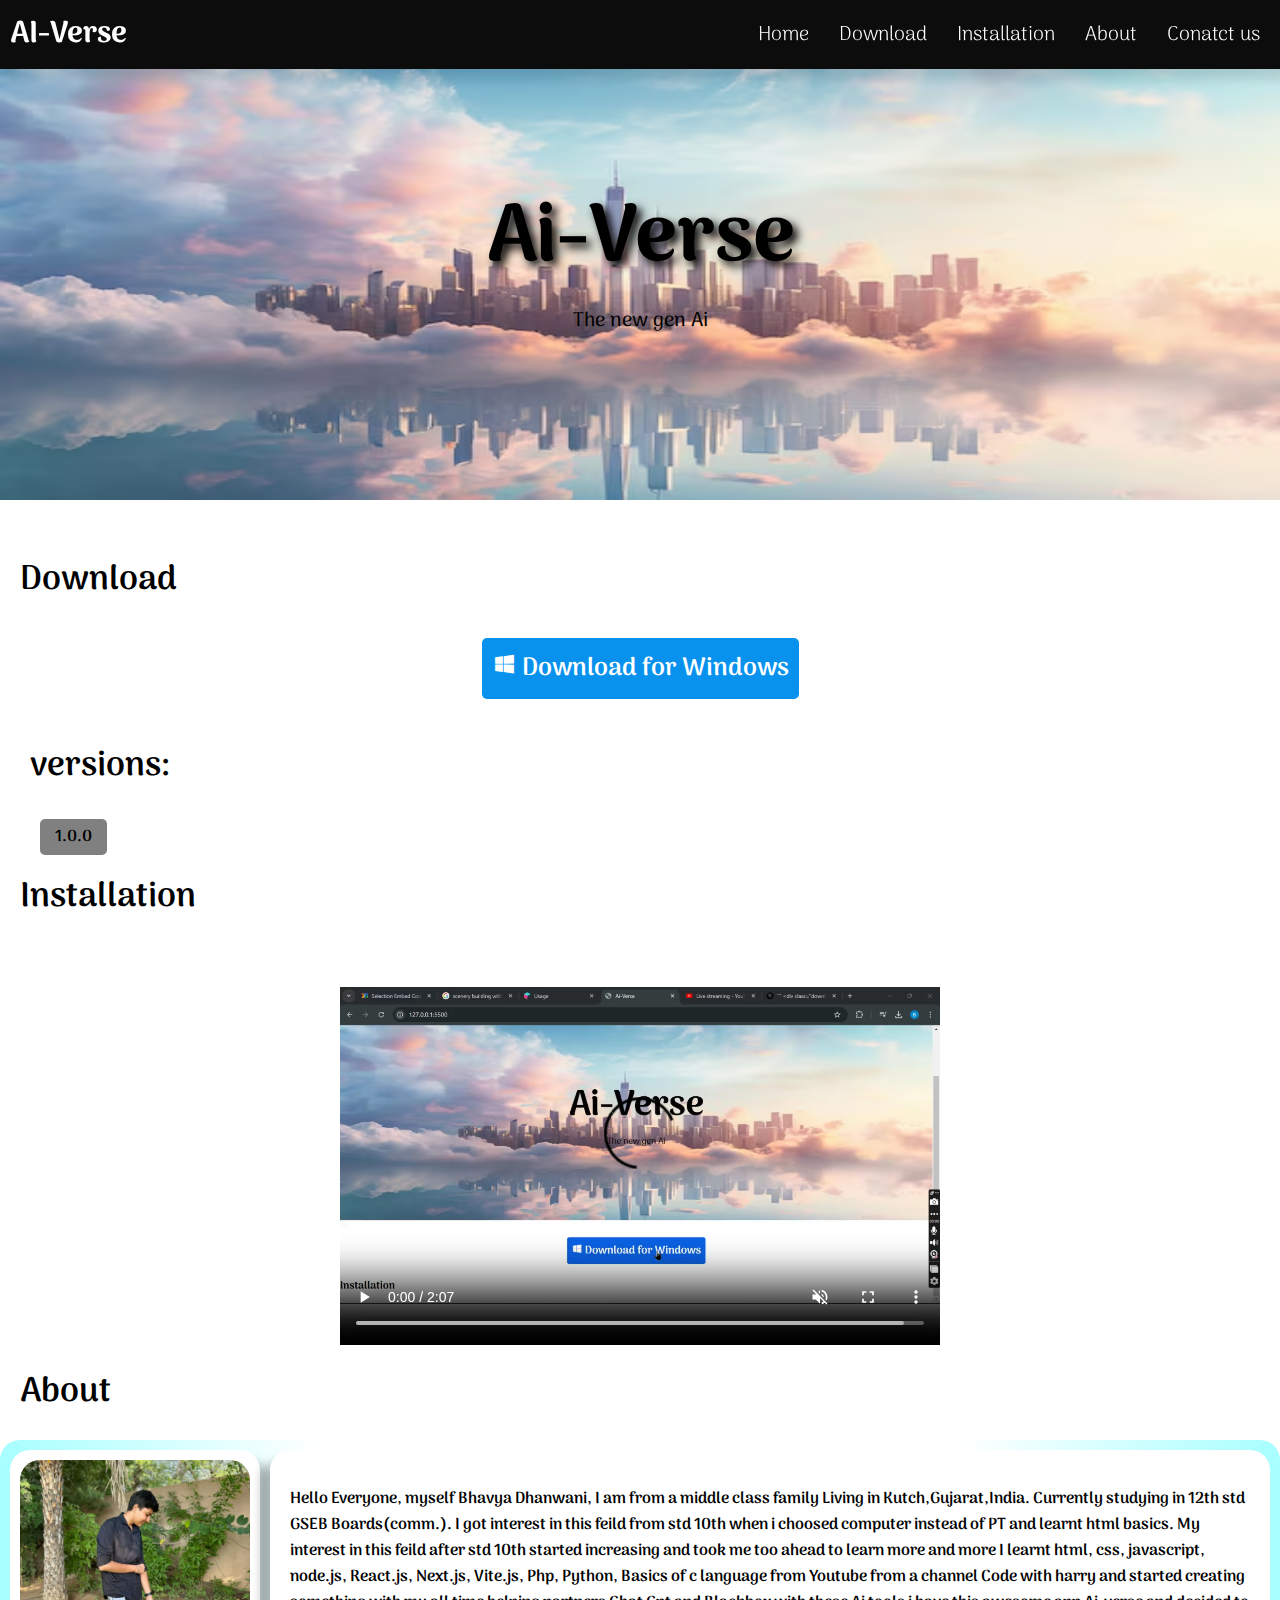
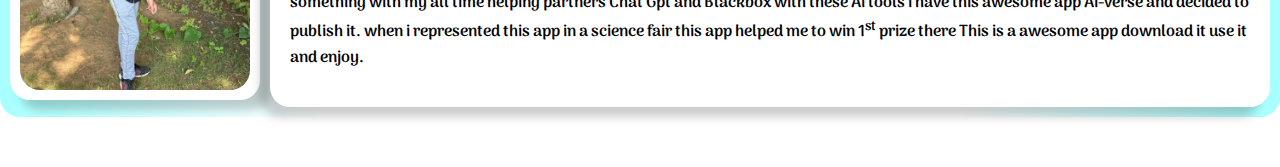
<file: index.html>
<!DOCTYPE html>
<html lang="en">

<head>
    <meta charset="UTF-8">
    <meta name="viewport" content="width=device-width, initial-scale=1.0">
    <title>Ai-Verse</title>

    <link rel="shortcut icon" href="images/favicon.ico" type="image/x-icon">

    <!-- linking external css modules -->
    <link href='https://unpkg.com/boxicons@2.1.4/css/boxicons.min.css' rel='stylesheet'>

    <!-- linking css -->
    <link rel="stylesheet" href="styles/style.css">
    <link rel="stylesheet" href="styles/navbar.css">
    <link rel="stylesheet" href="styles/home.css">
    <link rel="stylesheet" href="styles/download.css">
    <link rel="stylesheet" href="styles/installation.css">
    <link rel="stylesheet" href="styles/about.css">
</head>

<body>


    <!-- navbar start -->

    <div class="navbar">

        <div class="head">AI-Verse</div>

        <i id="open" class='bx bx-menu-alt-left open'></i>
        <input type="checkbox" class="opcl" name="opcl" id="opcl">


        <ul class="items">
            <div><i id="close" class='bx bx-x close'></i></div>
            <li onclick="scrolll('home')">Home</li>
            <li onclick="scrolll('download')">Download</li>
            <li onclick="scrolll('install')">Installation</li>
            <li onclick="scrolll('about')">About</li>
            <li><a href="contact.html">Conatct us</a></li>
        </ul>
    </div>

    <!-- navbar end -->



    <!-- Home start -->

    <div id="home" class="home">

        <img class="main-bg" src="images/background4.avif" alt="Background image">

        <div class="main-head">
            <p class="main-title">Ai-Verse</p>
            <p class="main-subtitle">The new gen Ai</p>
        </div>

    </div>

    <!-- Home end -->


    <!-- download starts -->

    <div id="download" class="download">
        <h2 class="download-head">Download</h2>
        <div class="main-btn">
            <a target="_blank" href="https://mega.nz/file/0UJXDbrD#a_ql7pHLew50_dM7KFrJoEeCZwVgfGqlAZ5r4T7hELE"><button
                    class="download-btn"> <i class='bx bxl-windows'></i> Download for Windows</button></a>
        </div>
        <h2 class="download-head2">versions:</h2>
        <div class="versions">
            <span>1.0.0</span>
        </div>
    </div>

    <!-- download ends -->

    <!-- How to install start -->

    <div id="install" class="installation">
        <h2>Installation</h2>
        <div class="video-box">
            <video src="videos/downloadvdo.mp4" class="install-vdo" autoplay loop muted controls></video>
        </div>
    </div>

    <!-- How to install ends -->


    <!-- About start -->

    <div class="aboutt">
        <h2 class="about_head">About</h2>
        <div id="about" class="about">
            <div class="owner_photo">
                <img src="images/owner.jpg" alt="Owner's Photo">
            </div>
            <div id="owner_infop" class="owner_info">
                <p> Hello Everyone, myself Bhavya Dhanwani, I am from a middle class family
                    Living in Kutch,Gujarat,India. Currently studying in 12th std
                    GSEB Boards(comm.). I got interest in this feild from std 10th
                    when i choosed computer instead of PT and learnt html basics.
                    My interest in this feild after std 10th started increasing
                    and took me too ahead to learn more and more I learnt html, css,
                    javascript, node.js, React.js, Next.js, Vite.js, Php, Python,
                    Basics of c language from Youtube from a channel Code with harry
                    and started creating something with my all time helping partners
                    Chat Gpt and Blackbox with these Ai tools i have this awesome app
                    Ai-verse and decided to publish it. when i represented this app
                    in a science fair this app helped me to win 1<sup>st</sup> prize there This
                    is a awesome app download it use it and enjoy. </p>
            </div>
        </div>
    </div>

    <!-- About ends -->


    <!-- linking js -->
    <script src="js/script.js"></script>

</body>

</html>
</file>
<file: styles/style.css>
@import url('https://fonts.googleapis.com/css2?family=Arima:wght@100..700&display=swap');


body {
    font-family: "Arima", system-ui;
    font-optical-sizing: auto;
    font-weight: 600;
    font-style: normal;
    margin: 0;
    box-sizing: border-box;
}
</file>
<file: styles/navbar.css>
.navbar {
    background: rgb(12, 12, 12);
    color: white;
    display: flex;
    justify-content: space-between;
    margin: 0;
    padding: 10px;
    box-shadow: 0px 10px 10px rgba(0, 0, 0, 0.1);
    position: fixed;
    width: 100%;
    top: 0;
    z-index: 999;
}

.navbar .open{
    display: none;
}

.navbar .items div{
    display: none;
}

.navbar .opcl{
    display: none;
}

.navbar .items {
    list-style: none;
    margin: 0;
    padding: 0;
    display: flex;
    align-items: center;
    font-size: 20px;
    font-weight: 300;
    margin-right: 20px;
}

.navbar .items li{
    padding-left: 20px;
    padding-right: 10px;
    cursor: pointer;
    transition: all 0.3s ease;
}

.navbar .items li a{
    text-decoration: none;
    color: white;
}

.navbar .items li:hover{
    transform: scale(1.2);
}

.navbar .head{
    font-size: 30px;
    font-weight: 900;
    cursor: pointer;
}


@media (max-width: 768px) {
    .navbar{
        flex-direction: row-reverse;
        align-items: center;
    }
    .navbar .head{
        margin-right: 30px;
    }


    .navbar .opcl:checked ~  .items{
        transform: translateX(0%);
    }




    
    .navbar .items{
        /* display: none; */
        flex-direction: column;
        position: fixed;
        top: 0;
        left: 0;
        background: rgb(12, 12, 12);
        height: 100vh;
        width: 30%;
        transform: translateX(-100%);
        transition: all 0.3s ease;
    }

    .navbar .open{
        font-size: 40px;
        display: block;
    }

    .navbar .items li{
        margin-top: 30px;
        margin-left: 10px;
        margin-right: 10px;
    }

    .navbar .items div{
        margin-top: 25px;
        margin-bottom: 15px;
        display: flex;
        flex-direction: row-reverse;
        width: 100%;
        margin-right: 40px;
        font-size: 35px;
    }
}



@media (max-width:600px) {
    .navbar .items{
        height: 100vh;
    }
}


@media (max-width:500px) {
    .navbar .items {
        width: 50%;
    }
}
</file>
<file: styles/home.css>
.home {
    position: relative;
}


.home .main-bg {
    width: 100%;
    height: 500px;
}

.home .main-head {
    position: absolute;
    top: 50%;
    left: 50%;
    transform: translate(-50%, -50%);
    display: flex;
    flex-direction: column;
    align-items: center;
}

.home .main-head .main-title {
    font-size: 80px;
    font-weight: 900;
    margin: 0;
    padding: 0;
    text-shadow: 5px 5px 10px rgba(0, 0, 0, 1);
}

.home .main-head .main-subtitle {
    font-size: 20px;
    font-weight: 500;
    margin: 0;
    padding: 0;
}


@media (max-width: 620px) {
    .home .main-head .main-title{
        font-size: 60px;
    }

    .home {
        width: 100%;
    }
    
    .home .main-bg{
        width: 100%;
        height: 100%;
    }
}

@media (max-width: 465px) {
    .home .main-head .main-title {
        font-size: 40px;
    }
    
    .home .main-head .main-subtitle {
        font-size: 15px;
    }
}

@media (max-width: 310px) {
    .home .main-head .main-title {
        font-size: 20px;
    }
    
    .home .main-head .main-subtitle {
        font-size: 10px;
    }
}
</file>
<file: styles/download.css>
@import url('https://fonts.googleapis.com/css2?family=Arima:wght@100..700&display=swap');


.download .download-head{
    font-size: 34px;
    font-weight: 600;
    margin: 20px;
}

.download .download-head2{
    font-size: 34px;
    font-weight: 600;
    margin: 30px;
}

.download .versions{
    margin-left: 40px;
}

.download .versions span {
    background: grey;
    padding: 5px 15px;
    border-radius: 5px;
}

.download {
    width: 100%;
    margin-top: 44px;
    margin-bottom: 20px;
}

.download .main-btn{
    display: flex;
    justify-content: center;
}

.download .main-btn .download-btn {
    background: rgb(8, 146, 238);
    border: none;
    outline: none;
    color: white;
    border-radius: 5px;
    padding: 10px;
    font-size: 25px;
    margin: 10px;
    font-family: "Arima", system-ui;
    font-optical-sizing: auto;
    font-weight: 600;
    font-style: normal;
    cursor: pointer;
    transition: all 0.3s ease;
}

.download .main-btn .download-btn:hover{
    background:  rgb(8, 96, 228);
}

.download .main-btn a{
    text-decoration: none;
}



@media (max-width:340px) {
    .download .download-head {
        font-size: 20px;
    }
    .download .download-head2{
        font-size: 20px;
    }
    .download .main-btn .download-btn{
        font-size: 15px;
    }
}
</file>
<file: styles/installation.css>
.installation{
    margin-bottom: 20px;
}

.installation h2{
    font-size: 34px;
    font-weight: 600;
    margin: 20px;
}

.installation .video-box{
    display: flex;
    justify-content: center;
}

.installation .video-box .install-vdo{
    width: 600px;
    height: 400px;
}


@media (max-width:350px) {
    .installation h2{
        font-size: 20px;
    }
}

@media (max-width:600px) {
    .installation .video-box .install-vdo{
        width: 400px;
        height: 200px;
    }
}

@media (max-width:400px) {
    .installation .video-box .install-vdo{
        width: 200px;
        height: 100px;
    }
}
</file>
<file: styles/about.css>
.about{
    display: flex;
    background: linear-gradient(to right,rgb(167, 255, 255),white,white,white,rgb(167, 255, 255));
    margin-bottom: 50px;
    padding: 10px;
    justify-content: space-between;
    border-radius: 20px;
}

.about .owner_photo{
    background-color: white;
    border-radius: 20px;
    display: flex;
    align-items: center;
    justify-content: center;
    width: 250px;
    height: 250px;
    box-shadow: 10px 10px 10px rgba(0, 0, 0, 0.2);
}

.about .owner_photo img {
    width: 230px;
    height: 230px;
    border-radius: 20px;
}


.about .owner_info {
    width: calc(100% - 300px);
    height: calc(100% - 20px);
    background-color: white;
    border-radius: 20px;
    box-shadow: -10px 10px 10px rgba(0, 0, 0, 0.2);
    padding: 20px;
}


.aboutt .about_head{
    font-size: 34px;
    font-weight: 600;
    margin: 20px;
}

@media (max-width:350px) {
    .aboutt .about_head{
        font-size: 20px;
    }
}



@media (max-width: 1160px) {
    .about {
        flex-direction: column;
        align-items: center;
        background: linear-gradient(white,rgb(167, 255, 255),white);
    }

    .about .owner_info{
        margin-top: 20px;
    }
}

@media (max-width: 768px) {
    .about .owner_info{
        width: calc(100% - 100px);
    }
}

@media (max-width: 400px) {
    .about .owner_info{
        width: calc(100% - 50px);
    }
}
</file>
